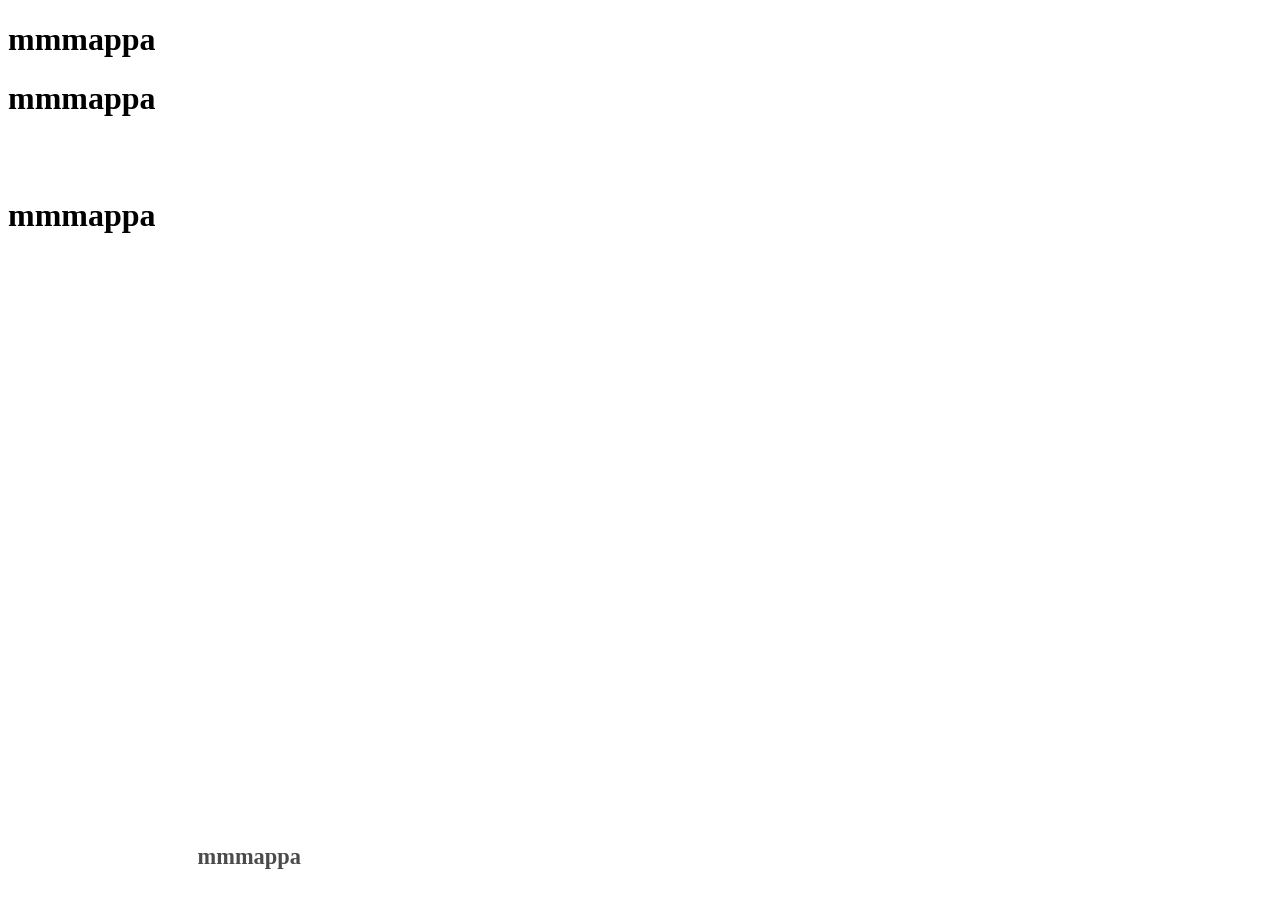
<file: test2.html>
<!DOCTYPE html>
<html lang="en">
<head>
    <meta charset="UTF-8">
    <title>test 2</title>
      <link
    rel="stylesheet"
    href="https://cdnjs.cloudflare.com/ajax/libs/animate.css/4.1.1/animate.min.css"
  />
</head>
<body>
<h1 class="animate__animated animate__shakeX">mmmappa</h1>
<h1 class="animate__animated animate__backInLeft">mmmappa</h1>
<h1 class="animate__animated animate__backOutDown">mmmappa</h1>
<h1 class="animate__animated animate__jello">mmmappa</h1>
</body>
</html>
</file>
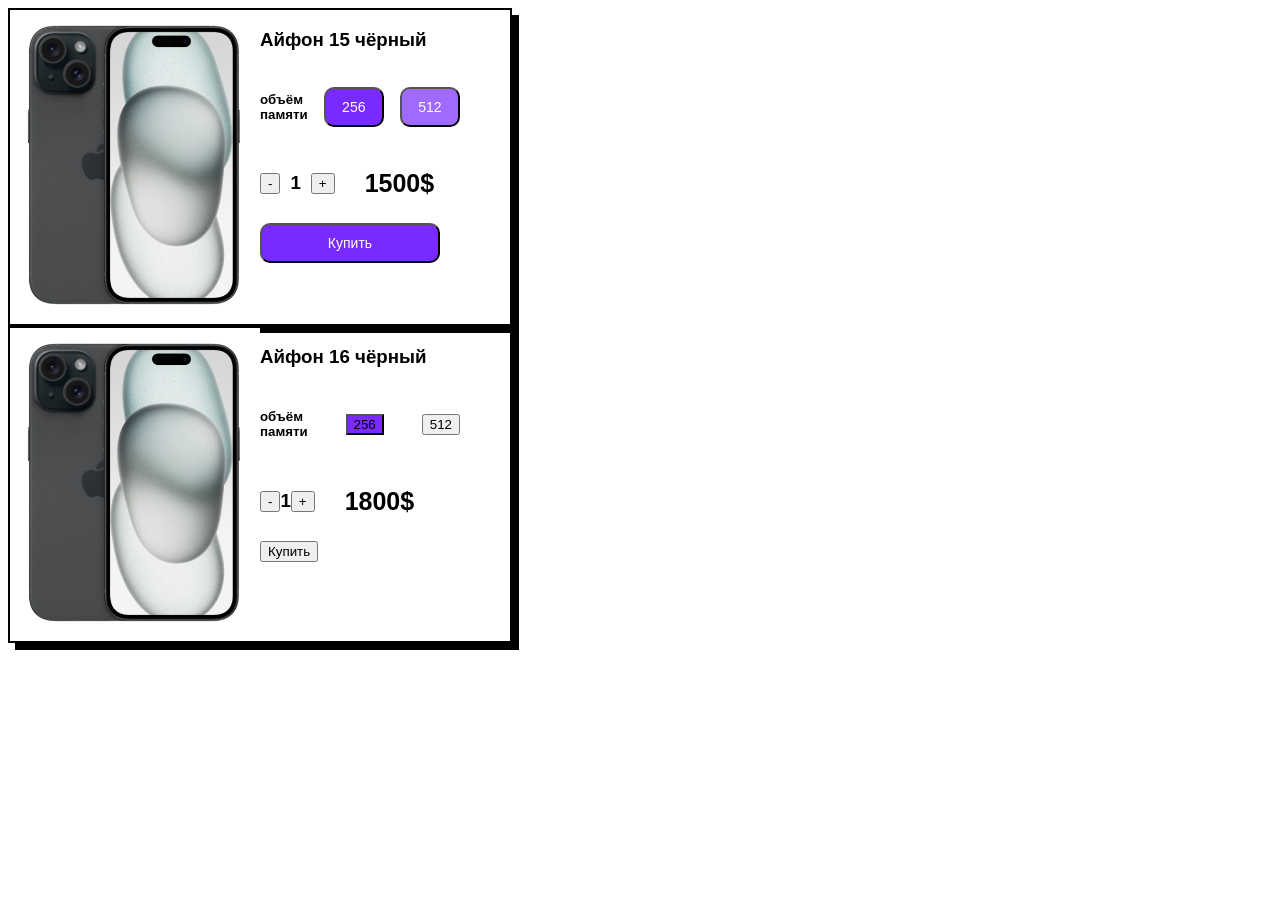
<file: java_script/index6.html>
<!DOCTYPE html>
<html lang="en">
<head>
    <meta charset="UTF-8">
    <link rel="stylesheet" href="idex6.css">
    <meta name="viewport" content="width=device-width, initial-scale=1.0">
    <title>Index 5</title>
</head>
<body>
<div class="card_iphone">
    <div class="card_image">
        <img src="js_image/phone.png" width="250">
    </div>

    <div class="card_info">
        <h3>Айфон 15 чёрный</h3>
        <div class="size">
            <h5>объём <br> памяти</h5>
            <button class="btn medium active ">
                256
            </button>
            <button class="btn large">
                512
            </button>
        </div>
        <div class="counter">
            <button id="minus">
                -
            </button>
            <h3 id="value">1</h3>
            <button id="plus">
                +
            </button>
            <h3 class="price">1500$</h3>
        </div>
        <div>
            <button id="buy">Купить</button>
        </div>
    </div>
</div>
<div class="card_iphone">
    <div class="card_image">
        <img src="js_image/phone.png" width="250">
    </div>

    <div class="card_info">
        <h3>Айфон 16 чёрный</h3>
        <div class="size2">
            <h5>объём <br> памяти</h5>
            <button class="btn2 medium2 active2">
                256
            </button>
            <button class="btn2 large2">
                512
            </button>
        </div>
        <div class="counter">
            <button id="minus2">
                -
            </button>
            <h3 id="value2">1</h3>
            <button id="plus2">
                +
            </button>
            <h3 class="price2">1800$</h3>
        </div>
        <div>
            <button id="buy2">Купить</button>
        </div>
    </div>
</div>
<script src="script8.js"></script>
</body>
</html>
<!--страница 55 (23) (дз)-->
</file>
<file: java_script/idex6.css>
*{
font-family:Verdana, Geneva ,Tahoma , sans-serif;
}
.card_iphone{
border: 2px solid black;
width: 500px;
display: flex;
box-shadow: 7px 7px #000000;
}
.size{
display:flex;
align-items:center;
justify-content:space-between;
width:200px;
}
.size2{
display:flex;
align-items:center;
justify-content:space-between;
width:200px;
}
.btn{
width:60px;
height:40px;
border-radius: 10px;
background-color: #782affb2;
color:white;
font-size:14px;
}
.btn-size:hover{
 background-color:#792aff;
}
.counter{
display:flex;
align-items:center;
}
#value{
margin:0 10px
}
.price{
font-size:25px;
border-radius:20px;
margin-left:30px;
}
.price2{
font-size:25px;
border-radius:20px;
margin-left:30px;
}
.price-block{
display:flex;
align-items:center;
}
#buy{
background-color:#792aff;
color:white;
width:90%;
height:40px;
border-radius:10px;
font-size:14px;
}
.active{
background-color:#792aff;
}
.active2{
background-color:#792aff;
}
</file>
